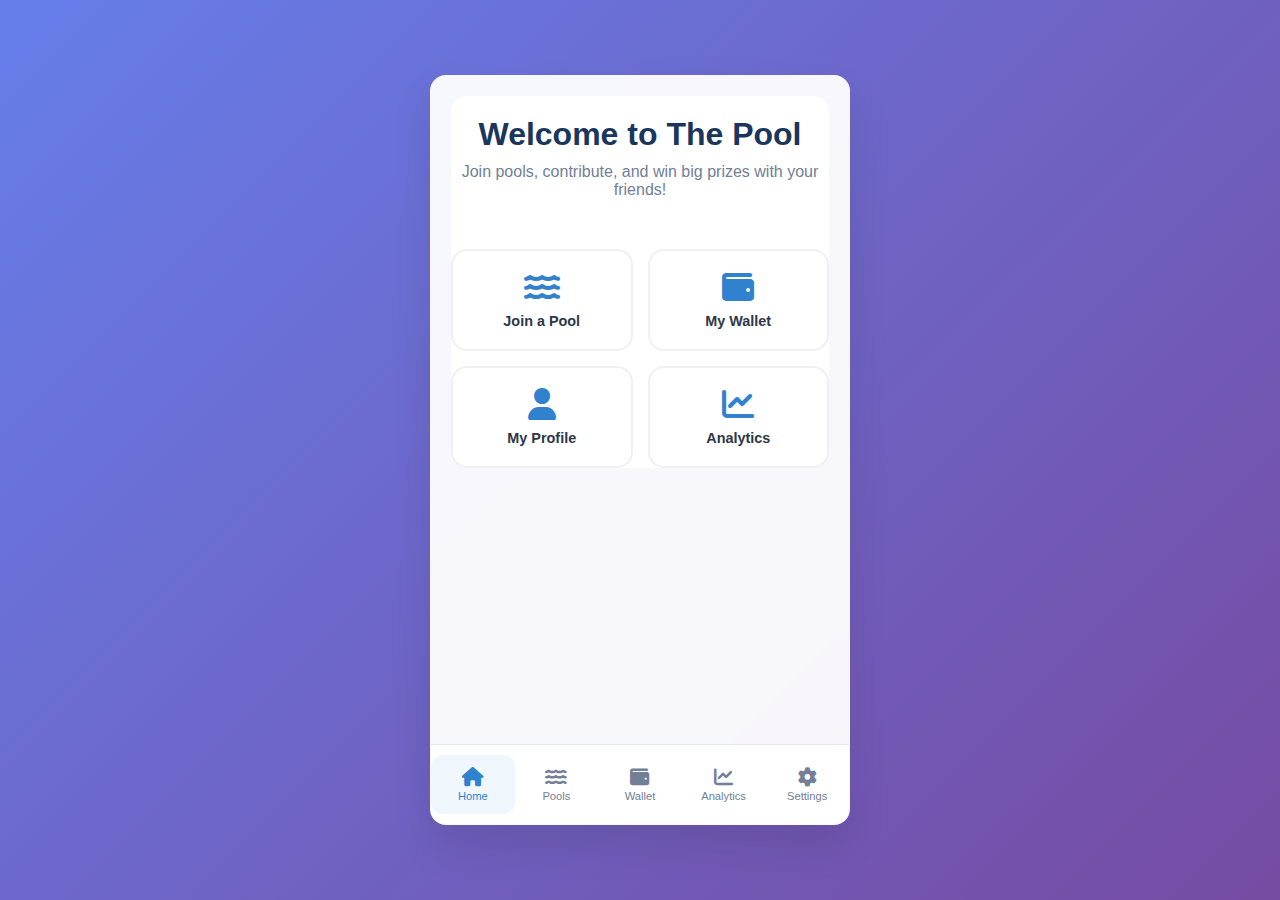
<file: index.html>
<!DOCTYPE html>
<html lang="en">
<head>
    <meta charset="UTF-8">
    <meta name="viewport" content="width=device-width, initial-scale=1.0">
    <title>The Pool App</title>
    <link rel="stylesheet" href="styles.css">
    <link rel="preconnect" href="https://fonts.googleapis.com">
    <link rel="preconnect" href="https://fonts.gstatic.com" crossorigin>
    <link href="https://fonts.googleapis.com/css2?family=Poppins:wght@400;500;600;700&display=swap" rel="stylesheet">
    <link rel="stylesheet" href="https://cdnjs.cloudflare.com/ajax/libs/font-awesome/6.0.0-beta3/css/all.min.css">
</head>
<body>
    <div id="app">
        <main id="app-content">
            <!-- Content will be dynamically inserted here -->
        </main>
        <nav class="bottom-nav">
            <button class="nav-btn" data-page="home">
                <i class="fas fa-home"></i>
                <span class="label">Home</span>
            </button>
            <button class="nav-btn" data-page="pool">
                <i class="fas fa-water"></i>
                <span class="label">Pools</span>
            </button>
            <button class="nav-btn" data-page="wallet">
                <i class="fas fa-wallet"></i>
                <span class="label">Wallet</span>
            </button>
            <button class="nav-btn" data-page="analytics">
                <i class="fas fa-chart-line"></i>
                <span class="label">Analytics</span>
            </button>
            <button class="nav-btn" data-page="settings">
                <i class="fas fa-cog"></i>
                <span class="label">Settings</span>
            </button>
        </nav>
    </div>
    <script src="app.js"></script>
</body>
</html>
</file>
<file: styles.css>
:root {
    --primary: #1a365d;
    --secondary: #2d3748;
    --accent: #3182ce;
    --light: #f7fafc;
    --dark: #1a202c;
    --success: #38a169;
    --warning: #d69e2e;
    --danger: #e53e3e;
    --gray: #a0aec0;
    --text: #2d3748;
    --text-light: #718096;
    --shadow: 0 10px 25px rgba(0, 0, 0, 0.1);
    --radius: 16px;
    --transition: all 0.3s cubic-bezier(0.4, 0, 0.2, 1);
}

[data-theme="dark"] {
    --primary: #1a202c;
    --secondary: #2d3748;
    --accent: #63b3ed;
    --light: #4a5568;
    --dark: #0f1419;
    --success: #48bb78;
    --warning: #ed8936;
    --danger: #e53e3e;
    --gray: #718096;
    --text: #f7fafc;
    --text-light: #a0aec0;
    --shadow: 0 10px 25px rgba(0, 0, 0, 0.5);
}

* {
    margin: 0;
    padding: 0;
    box-sizing: border-box;
    font-family: 'Segoe UI', Tahoma, Geneva, Verdana, sans-serif;
}

body {
    background: linear-gradient(135deg, #667eea 0%, #764ba2 25%, #f093fb 50%, #f5576c 75%, #4facfe 100%);
    background-size: 400% 400%;
    animation: gradientShift 15s ease infinite;
    color: var(--text);
    min-height: 100vh;
    padding: 20px;
    display: flex;
    justify-content: center;
    align-items: center;
    font-family: 'Poppins', sans-serif;
    transition: background 0.3s ease;
}

@keyframes gradientShift {
    0% { background-position: 0% 50%; }
    50% { background-position: 100% 50%; }
    100% { background-position: 0% 50%; }
}

[data-theme="dark"] body {
    background: linear-gradient(135deg, #0f1419 0%, #1a202c 50%, #2d3748 100%);
    background-size: 400% 400%;
    animation: gradientShift 15s ease infinite;
}

#app {
    width: 100%;
    max-width: 420px;
    background: rgba(255, 255, 255, 0.95);
    backdrop-filter: blur(10px);
    -webkit-backdrop-filter: blur(10px);
    border-radius: var(--radius);
    overflow: hidden;
    box-shadow: 0 20px 40px rgba(0, 0, 0, 0.1);
    min-height: 750px;
    display: flex;
    flex-direction: column;
    border: 1px solid rgba(255, 255, 255, 0.2);
    transition: all 0.3s ease;
}

[data-theme="dark"] #app {
    background: rgba(26, 32, 44, 0.95);
    border-color: rgba(113, 128, 150, 0.3);
    box-shadow: 0 20px 40px rgba(0, 0, 0, 0.5);
}

.app-header {
    background: var(--primary);
    color: white;
    padding: 20px;
    text-align: center;
    position: relative;
}

.app-header h1 {
    font-size: 1.5rem;
    margin: 0;
}

.user-info {
    position: absolute;
    right: 15px;
    top: 50%;
    transform: translateY(-50%);
    background: rgba(255, 255, 255, 0.2);
    border-radius: 50%;
    width: 40px;
    height: 40px;
    display: flex;
    align-items: center;
    justify-content: center;
    cursor: pointer;
    transition: var(--transition);
}

.user-info:hover {
    background: rgba(255, 255, 255, 0.3);
}

#app-content {
    flex: 1;
    overflow-y: auto;
    padding: 20px;
}

.page-card {
    background: white;
    border-radius: var(--radius);
    padding: 0;
    height: 100%;
    display: flex;
    flex-direction: column;
}

[data-theme="dark"] .page-card {
    background: var(--secondary);
}

.page-header {
    display: flex;
    align-items: center;
    padding: 15px 0;
    margin-bottom: 20px;
    border-bottom: 1px solid #eee;
}

.back-btn {
    background: none;
    border: none;
    font-size: 1.2rem;
    cursor: pointer;
    color: var(--text);
    padding: 5px 10px;
    border-radius: 5px;
    transition: var(--transition);
}

.back-btn:hover {
    background: #f5f5f5;
}

.page-header-title {
    font-size: 1.2rem;
    font-weight: 600;
    margin-left: 10px;
}

[data-theme="dark"] .page-header-title {
    color: var(--text);
}

.page-content {
    flex: 1;
    overflow-y: auto;
}

/* Home Page */
.home-hero {
    text-align: center;
    padding: 20px 0;
    margin-bottom: 30px;
}

.home-hero h1 {
    color: var(--primary);
    margin-bottom: 10px;
}

.home-hero p {
    color: var(--text-light);
}

.home-sections {
    display: grid;
    grid-template-columns: 1fr 1fr;
    gap: 15px;
}

.home-section-btn {
    background: white;
    border: 2px solid #f0f0f0;
    border-radius: var(--radius);
    padding: 20px 15px;
    text-align: center;
    cursor: pointer;
    transition: var(--transition);
}

[data-theme="dark"] .home-section-btn {
    background: var(--secondary);
    border-color: var(--gray);
}

.home-section-btn:hover {
    border-color: var(--accent);
    transform: translateY(-2px);
    box-shadow: var(--shadow);
}

[data-theme="dark"] .home-section-btn:hover {
    background: var(--light);
}

.home-section-btn i {
    font-size: 2rem;
    color: var(--accent);
    margin-bottom: 10px;
}

.home-section-btn h3 {
    font-size: 0.9rem;
    color: var(--text);
    margin: 0;
}

/* Wallet */
.wallet-balance-card {
    background: linear-gradient(135deg, var(--accent), #2c5282);
    color: white;
    border-radius: var(--radius);
    padding: 30px;
    text-align: center;
    margin-bottom: 25px;
    position: relative;
    overflow: hidden;
}

.wallet-balance-card::before {
    content: '';
    position: absolute;
    top: 0;
    left: 0;
    right: 0;
    bottom: 0;
    background: rgba(255, 255, 255, 0.1);
    border-radius: var(--radius);
}

.balance-label {
    font-size: 1rem;
    opacity: 0.9;
    margin-bottom: 5px;
    position: relative;
    z-index: 1;
}

.balance-value {
    font-size: 2.8rem;
    font-weight: 700;
    margin-bottom: 20px;
    position: relative;
    z-index: 1;
}

.wallet-actions {
    display: flex;
    gap: 15px;
    justify-content: center;
}

.wallet-action-btn {
    background: rgba(255, 255, 255, 0.2);
    border: 1px solid rgba(255, 255, 255, 0.3);
    border-radius: 50px;
    padding: 12px 24px;
    color: white;
    cursor: pointer;
    transition: var(--transition);
    display: flex;
    align-items: center;
    gap: 8px;
    font-weight: 500;
    position: relative;
    z-index: 1;
}

.wallet-action-btn:hover {
    background: rgba(255, 255, 255, 0.3);
}

/* Analytics */
.analytics-chart-container {
    background: white;
    border-radius: var(--radius);
    padding: 20px;
    box-shadow: var(--shadow);
}

.analytics-chart-title {
    font-size: 1.1rem;
    font-weight: 600;
    margin-bottom: 20px;
    color: var(--primary);
}

.analytics-stats {
    display: grid;
    grid-template-columns: 1fr 1fr;
    gap: 15px;
}

.stat-item {
    background: #f8f9fa;
    border-radius: 10px;
    padding: 15px;
    text-align: center;
}

.stat-item h4 {
    font-size: 0.8rem;
    color: var(--text-light);
    margin-bottom: 5px;
}

.stat-item p {
    font-size: 1.2rem;
    font-weight: bold;
    color: var(--primary);
    margin: 0;
}

[data-theme="dark"] .stat-item {
    background: var(--secondary);
}

[data-theme="dark"] .stat-item h4 {
    color: var(--text-light);
}

[data-theme="dark"] .stat-item p {
    color: var(--text);
}

/* Settings */
.settings-card {
    background: white;
    border-radius: var(--radius);
    padding: 20px;
    margin-bottom: 20px;
    box-shadow: var(--shadow);
}

.settings-section-title {
    font-size: 1rem;
    font-weight: 600;
    margin-bottom: 15px;
    color: var(--primary);
}

.settings-list {
    display: flex;
    flex-direction: column;
    gap: 10px;
}

.settings-item {
    display: flex;
    align-items: center;
    gap: 15px;
    padding: 15px;
    background: var(--light);
    border-radius: 10px;
    cursor: pointer;
    transition: var(--transition);
    border: none;
    text-align: left;
}

[data-theme="dark"] .settings-item {
    background: var(--secondary);
}

.settings-item:hover {
    background: var(--gray);
}

[data-theme="dark"] .settings-item:hover {
    background: var(--light);
}

.settings-item i {
    color: var(--accent);
    font-size: 1.2rem;
}

.settings-item span {
    font-size: 1rem;
    color: var(--text);
}

/* Pools */
.pool-list {
    display: flex;
    flex-direction: column;
    gap: 20px;
}

.pool-card {
    background: white;
    border-radius: var(--radius);
    padding: 24px;
    box-shadow: var(--shadow);
    transition: var(--transition);
    border: 1px solid #e2e8f0;
    position: relative;
}

[data-theme="dark"] .pool-card {
    background: var(--secondary);
    border-color: var(--gray);
}

.pool-card:hover {
    transform: translateY(-2px);
    box-shadow: 0 6px 12px rgba(0, 0, 0, 0.15);
}

.pool-card-title {
    font-size: 1.2rem;
    color: var(--primary);
    margin-bottom: 15px;
}

.pool-card-info {
    display: grid;
    grid-template-columns: 1fr 1fr;
    gap: 10px;
    margin-bottom: 15px;
    font-size: 0.9rem;
}

.pool-member-count {
    font-size: 0.9rem;
    color: var(--text-light);
    margin-bottom: 10px;
}

.member-count {
    display: block;
    margin-bottom: 8px;
}

.member-progress {
    height: 4px;
    background: #f1f5f9;
    border-radius: 2px;
    overflow: hidden;
}

[data-theme="dark"] .member-progress {
    background: var(--secondary);
}

.member-progress-bar {
    height: 100%;
    background: linear-gradient(90deg, var(--accent), #63b3ed);
    border-radius: 2px;
    transition: width 0.8s cubic-bezier(0.4, 0, 0.2, 1);
}

.pool-progress {
    height: 24px;
    background: #f1f5f9;
    border-radius: 12px;
    margin-bottom: 15px;
    position: relative;
    overflow: hidden;
    border: 1px solid #e2e8f0;
}

.pool-progress-bar {
    height: 100%;
    background: linear-gradient(90deg, var(--accent), #63b3ed);
    border-radius: 12px;
    position: relative;
    box-shadow: 0 2px 4px rgba(49, 130, 206, 0.3);
    overflow: hidden;
}

.pool-progress-bar::before {
    content: '';
    position: absolute;
    top: 0;
    left: -100%;
    width: 100%;
    height: 100%;
    background: linear-gradient(90deg, transparent, rgba(255, 255, 255, 0.4), transparent);
    animation: shimmer 4s infinite;
}

.progress-tooltip {
    position: absolute;
    right: 10px;
    top: 50%;
    transform: translateY(-50%);
    font-size: 0.8rem;
    color: var(--text);
    font-weight: bold;
}

.progress-tooltip-full {
    position: absolute;
    top: -45px;
    left: 50%;
    transform: translateX(-50%);
    background: var(--dark);
    color: white;
    padding: 8px 12px;
    border-radius: 6px;
    font-size: 0.75rem;
    white-space: nowrap;
    opacity: 0;
    pointer-events: none;
    transition: opacity 0.3s ease;
    z-index: 10;
    text-align: center;
}

.progress-tooltip-full::after {
    content: '';
    position: absolute;
    top: 100%;
    left: 50%;
    transform: translateX(-50%);
    border: 5px solid transparent;
    border-top-color: var(--dark);
}

.pool-progress:hover .progress-tooltip-full {
    opacity: 1;
}

.countdown-bar-container {
    height: 6px;
    background: #f0f0f0;
    border-radius: 3px;
    margin-bottom: 10px;
    overflow: hidden;
}

.countdown-bar {
    height: 100%;
    border-radius: 3px;
    transition: width 1s linear;
}

@keyframes shimmer {
    0% { background-position: -200% 0; }
    100% { background-position: 200% 0; }
}

.countdown-text {
    font-size: 0.8rem;
    color: var(--warning);
    text-align: center;
    margin-bottom: 15px;
    font-weight: 500;
}

.pool-winner {
    background: #e8f4fc;
    border-radius: 8px;
    padding: 10px;
    margin-bottom: 15px;
    font-size: 0.9rem;
    color: var(--primary);
}

.pool-start-info {
    background: var(--light);
    border-radius: 6px;
    padding: 8px 12px;
    margin-bottom: 10px;
    font-size: 0.8rem;
    color: var(--text-light);
    text-align: center;
}

[data-theme="dark"] .pool-start-info {
    background: var(--secondary);
}

.start-time {
    font-weight: 500;
}

.countdown-tooltip {
    position: absolute;
    top: -40px;
    left: 50%;
    transform: translateX(-50%);
    background: var(--dark);
    color: white;
    padding: 8px 12px;
    border-radius: 6px;
    font-size: 0.75rem;
    white-space: nowrap;
    opacity: 0;
    pointer-events: none;
    transition: opacity 0.3s ease;
    z-index: 10;
}

.countdown-tooltip::after {
    content: '';
    position: absolute;
    top: 100%;
    left: 50%;
    transform: translateX(-50%);
    border: 5px solid transparent;
    border-top-color: var(--dark);
}

.countdown-bar-container:hover .countdown-tooltip {
    opacity: 1;
}

.countdown-bar-container {
    position: relative;
    height: 8px;
    background: #f1f5f9;
    border-radius: 4px;
    margin-bottom: 12px;
    overflow: hidden;
    border: 1px solid #e2e8f0;
}

[data-theme="dark"] .countdown-bar-container {
    background: var(--secondary);
    border-color: var(--gray);
}

.countdown-bar {
    height: 100%;
    border-radius: 4px;
    transition: width 1s cubic-bezier(0.4, 0, 0.2, 1);
    position: relative;
    overflow: hidden;
}

.countdown-bar::before {
    content: '';
    position: absolute;
    top: 0;
    left: -100%;
    width: 100%;
    height: 100%;
    background: linear-gradient(90deg, transparent, rgba(255, 255, 255, 0.4), transparent);
    animation: shimmer 2s infinite;
}

.countdown-bar::after {
    content: '';
    position: absolute;
    top: 0;
    left: 0;
    height: 100%;
    background: linear-gradient(90deg, rgba(255, 255, 255, 0.1), rgba(255, 255, 255, 0.3));
    animation: progressFill 14s linear forwards;
    border-radius: 4px;
}

@keyframes progressFill {
    0% { width: 0%; }
    100% { width: 100%; }
}

.countdown-text {
    font-size: 0.85rem;
    font-weight: 600;
    text-align: center;
    margin-bottom: 15px;
    transition: color 0.5s ease;
}

.countdown-text[data-color="green"] {
    color: var(--success);
}

.countdown-text[data-color="orange"] {
    color: var(--warning);
}

.countdown-text[data-color="red"] {
    color: #e53e3e;
}

.countdown-bar-container[data-color="green"] .countdown-bar {
    background: linear-gradient(90deg, #48bb78, #38a169);
}

.countdown-bar-container[data-color="orange"] .countdown-bar {
    background: linear-gradient(90deg, #ed8936, #dd6b20);
}

.countdown-bar-container[data-color="red"] .countdown-bar {
    background: linear-gradient(90deg, #e53e3e, #c53030);
}

.pool-actions {
    display: flex;
    gap: 10px;
}

.pool-btn {
    flex: 1;
    padding: 14px 18px;
    border: none;
    border-radius: 10px;
    cursor: pointer;
    font-weight: 600;
    transition: var(--transition);
    display: flex;
    align-items: center;
    justify-content: center;
    gap: 6px;
    font-size: 0.95rem;
}

.pool-btn:not(:disabled):hover {
    transform: translateY(-2px);
    box-shadow: 0 4px 8px rgba(0, 0, 0, 0.1);
}

.pool-btn.join {
    background: var(--success);
    color: white;
}

.pool-btn.contribute {
    background: var(--accent);
    color: white;
}

.pool-btn:disabled {
    background: var(--gray);
    color: white;
    cursor: not-allowed;
}

/* Transactions */
.transaction-list {
    list-style: none;
    display: flex;
    flex-direction: column;
    gap: 15px;
}

.transaction-item {
    display: flex;
    justify-content: space-between;
    align-items: center;
    padding: 15px;
    background: white;
    border-radius: var(--radius);
    box-shadow: var(--shadow);
}

[data-theme="dark"] .transaction-item {
    background: var(--secondary);
}

.transaction-info {
    flex: 1;
}

.transaction-description {
    font-weight: 500;
    margin-bottom: 5px;
}

.transaction-date {
    font-size: 0.8rem;
    color: var(--text-light);
}

.transaction-amount {
    font-weight: bold;
}

.status-pending {
    color: var(--warning);
}

.status-confirmed {
    color: var(--success);
}

/* Authentication Forms */
.auth-header {
    text-align: center;
    margin-bottom: 25px;
}

.auth-header-title {
    font-size: 1.5rem;
    color: var(--primary);
    margin-bottom: 10px;
    font-weight: 600;
}

.auth-header-subtitle {
    color: var(--text-light);
    font-size: 0.9rem;
}

.auth-form {
    display: flex;
    flex-direction: column;
    gap: 20px;
}

.auth-input-group {
    display: flex;
    flex-direction: column;
    gap: 8px;
}

.auth-input-group label {
    font-size: 0.9rem;
    color: var(--text);
    font-weight: 500;
}

.auth-input-group input,
.auth-input-group select {
    padding: 15px;
    border: 2px solid #e0e0e0;
    border-radius: 10px;
    font-size: 1rem;
    transition: var(--transition);
}

[data-theme="dark"] .auth-input-group input,
[data-theme="dark"] .auth-input-group select {
    background: var(--secondary);
    border-color: var(--gray);
    color: var(--text);
}

.auth-input-group input:focus,
.auth-input-group select:focus {
    border-color: var(--accent);
    outline: none;
}

.auth-btn {
    background: var(--accent);
    color: white;
    border: none;
    border-radius: 12px;
    padding: 16px;
    font-size: 1rem;
    font-weight: 600;
    cursor: pointer;
    transition: var(--transition);
    box-shadow: 0 4px 12px rgba(49, 130, 206, 0.3);
}

.auth-btn:hover {
    background: #2980b9;
    transform: translateY(-2px);
}

/* Empty States */
.empty-state {
    text-align: center;
    padding: 40px 20px;
    color: var(--text-light);
}

.empty-state i {
    font-size: 3rem;
    margin-bottom: 15px;
    opacity: 0.5;
}

.empty-state p {
    font-size: 1.1rem;
}

[data-theme="dark"] .empty-state {
    color: var(--text-light);
}

[data-theme="dark"] .detail-item {
    border-color: var(--gray);
}

[data-theme="dark"] .tier-header {
    border-color: var(--gray);
}

[data-theme="dark"] .progress-tooltip-full {
    background: var(--secondary);
    color: var(--text);
}

/* Bank Account */
.bank-account-display {
    background: white;
    border-radius: var(--radius);
    padding: 20px;
    box-shadow: var(--shadow);
}

.bank-account-header {
    display: flex;
    justify-content: space-between;
    align-items: center;
    margin-bottom: 20px;
}

.bank-account-title {
    font-size: 1.1rem;
    font-weight: 600;
    color: var(--primary);
}

.bank-account-details {
    display: flex;
    flex-direction: column;
    gap: 15px;
}

.detail-item {
    display: flex;
    justify-content: space-between;
    padding-bottom: 10px;
    border-bottom: 1px solid #f0f0f0;
}

.detail-label {
    color: var(--text-light);
    font-size: 0.9rem;
}

.detail-value {
    font-weight: 500;
    color: var(--text);
}

/* People Invited */
.people-list {
    display: flex;
    flex-direction: column;
    gap: 20px;
}

.people-tier {
    background: white;
    border-radius: var(--radius);
    padding: 20px;
    box-shadow: var(--shadow);
}

.tier-header {
    display: flex;
    justify-content: space-between;
    align-items: center;
    margin-bottom: 15px;
    padding-bottom: 10px;
    border-bottom: 2px solid #f0f0f0;
}

.tier-title {
    font-weight: 600;
    color: var(--primary);
}

.tier-count {
    background: var(--accent);
    color: white;
    padding: 5px 10px;
    border-radius: 20px;
    font-size: 0.8rem;
}

.tier-content {
    display: flex;
    flex-direction: column;
    gap: 12px;
}

.people-item {
    display: flex;
    justify-content: space-between;
    align-items: center;
    padding: 12px;
    background: #f8f9fa;
    border-radius: 8px;
}

[data-theme="dark"] .people-item {
    background: var(--secondary);
}

.people-name {
    font-weight: 500;
}

.people-date {
    font-size: 0.8rem;
    color: var(--text-light);
}

.empty-tier {
    text-align: center;
    padding: 20px;
    color: var(--text-light);
    font-style: italic;
}

/* Recharge */
.amount-options {
    display: grid;
    grid-template-columns: 1fr 1fr;
    gap: 15px;
    margin-bottom: 20px;
}

.amount-option {
    background: white;
    border: 2px solid #e0e0e0;
    border-radius: 10px;
    padding: 20px;
    text-align: center;
    cursor: pointer;
    transition: var(--transition);
    font-weight: 500;
}

[data-theme="dark"] .amount-option {
    background: var(--secondary);
    border-color: var(--gray);
    color: var(--text);
}

.amount-option:hover {
    border-color: var(--accent);
    transform: translateY(-2px);
}

.amount-option.selected {
    background: var(--accent);
    color: white;
    border-color: var(--accent);
}

/* Modal */
.modal-backdrop {
    position: fixed;
    top: 0;
    left: 0;
    right: 0;
    bottom: 0;
    background: rgba(0, 0, 0, 0.5);
    display: flex;
    justify-content: center;
    align-items: center;
    z-index: 1000;
    padding: 20px;
}

.modal-content {
    background: white;
    border-radius: var(--radius);
    width: 100%;
    max-width: 400px;
    max-height: 90vh;
    overflow-y: auto;
    box-shadow: 0 10px 30px rgba(0, 0, 0, 0.2);
}

[data-theme="dark"] .modal-content {
    background: var(--secondary);
}

.modal-header {
    display: flex;
    justify-content: space-between;
    align-items: center;
    padding: 20px;
    border-bottom: 1px solid #eee;
}

.modal-title {
    font-size: 1.2rem;
    font-weight: 600;
    color: var(--primary);
}

.modal-close {
    background: none;
    border: none;
    font-size: 1.5rem;
    cursor: pointer;
    color: var(--text-light);
}

.modal-body {
    padding: 20px;
}

.modal-footer {
    padding: 20px;
    border-top: 1px solid #eee;
    display: flex;
    gap: 10px;
    justify-content: flex-end;
}

/* Buttons */
.btn {
    padding: 10px 20px;
    border: none;
    border-radius: 8px;
    cursor: pointer;
    font-weight: 500;
    transition: var(--transition);
}

.btn-sm {
    padding: 8px 15px;
    font-size: 0.9rem;
}

.btn-primary {
    background: var(--accent);
    color: white;
}

.btn-primary:hover {
    background: #2980b9;
}

.btn-secondary {
    background: #f0f0f0;
    color: var(--text);
}

.btn-secondary:hover {
    background: #e0e0e0;
}

.btn-danger {
    background: var(--danger);
    color: white;
}

.btn-danger:hover {
    background: #c53030;
    transform: translateY(-1px);
    box-shadow: 0 4px 12px rgba(197, 48, 48, 0.3);
}

.warning-notice {
    background: rgba(237, 137, 54, 0.1);
    border: 1px solid rgba(237, 137, 54, 0.3);
    border-radius: 8px;
    padding: 12px;
    margin-top: 15px;
    display: flex;
    align-items: center;
    gap: 8px;
}

.warning-notice i {
    color: var(--warning);
    font-size: 1.1rem;
}

.warning-notice span {
    color: var(--warning);
    font-size: 0.9rem;
    font-weight: 500;
}

/* Refer Link */
.refer-link-container {
    display: flex;
    gap: 10px;
    margin: 20px 0;
}

.refer-link {
    flex: 1;
    padding: 12px;
    border: 2px solid #e0e0e0;
    border-radius: 8px;
    font-size: 0.9rem;
}

.copy-btn {
    background: var(--accent);
    color: white;
    border: none;
    border-radius: 8px;
    padding: 0 15px;
    cursor: pointer;
    transition: var(--transition);
}

.copy-btn:hover {
    background: #2980b9;
}

/* Toast Notifications */
.toast {
    position: fixed;
    bottom: 20px;
    left: 50%;
    transform: translateX(-50%) translateY(100px);
    background: white;
    color: var(--text);
    padding: 15px 20px;
    border-radius: 50px;
    box-shadow: 0 5px 15px rgba(0, 0, 0, 0.2);
    display: flex;
    align-items: center;
    gap: 10px;
    z-index: 1000;
    opacity: 0;
    transition: all 0.3s ease;
}

.toast.show {
    transform: translateX(-50%) translateY(0);
    opacity: 1;
}

.toast i {
    font-size: 1.2rem;
}

.toast-success i {
    color: var(--success);
}

.toast-error i {
    color: var(--danger);
}

.toast-warning i {
    color: var(--warning);
}

.toast-info i {
    color: var(--accent);
}

/* Password Status */
.password-status {
    background: #e8f5e8;
    border-radius: 10px;
    padding: 15px;
    display: flex;
    align-items: center;
    gap: 10px;
    margin-bottom: 20px;
}

.password-status i {
    color: var(--success);
    font-size: 1.5rem;
}

.password-status-text {
    color: var(--text);
    font-weight: 500;
}

/* Animations */
@keyframes pulse {
    0% { transform: scale(1); }
    50% { transform: scale(1.05); }
    100% { transform: scale(1); }
}

@keyframes glow {
    0% { box-shadow: 0 0 5px rgba(52, 152, 219, 0.5); }
    50% { box-shadow: 0 0 20px rgba(52, 152, 219, 0.8); }
    100% { box-shadow: 0 0 5px rgba(52, 152, 219, 0.5); }
}

.pool-full-glow {
    animation: glow 2s ease-in-out;
    border-color: var(--accent) !important;
}

/* Responsive Design */
@media (max-width: 480px) {
    body {
        padding: 10px;
    }
    
    #app {
        min-height: 100vh;
        border-radius: 0;
    }
    
    .home-sections {
        grid-template-columns: 1fr;
    }
    
    .wallet-actions {
        flex-direction: column;
    }
    
    .analytics-stats {
        grid-template-columns: 1fr;
    }
    
    .pool-card-info {
        grid-template-columns: 1fr;
    }
    
    .pool-actions {
        flex-direction: column;
    }
}

/* Recharge Flow Pages */
.recharge-amount-display {
    background: linear-gradient(135deg, var(--accent), #2980b9);
    color: white;
    border-radius: var(--radius);
    padding: 20px;
    margin-bottom: 20px;
    text-align: center;
}

.amount-display {
    display: flex;
    flex-direction: column;
    gap: 5px;
}

.amount-label {
    font-size: 0.9rem;
    opacity: 0.9;
}

.amount-value {
    font-size: 1.8rem;
    font-weight: 700;
}

.bank-selection h4 {
    margin-bottom: 20px;
    color: var(--primary);
    font-size: 1.1rem;
    font-weight: 600;
}

.bank-options {
    display: flex;
    flex-direction: column;
    gap: 15px;
}

.bank-option {
    background: white;
    border: 1px solid #e2e8f0;
    border-radius: var(--radius);
    padding: 20px;
    display: flex;
    align-items: center;
    gap: 15px;
    cursor: pointer;
    transition: var(--transition);
    box-shadow: var(--shadow);
}

[data-theme="dark"] .bank-option {
    background: var(--secondary);
    border-color: var(--gray);
}

.bank-option:hover {
    transform: translateY(-2px);
    box-shadow: 0 8px 25px rgba(0, 0, 0, 0.15);
}

.bank-logo {
    width: 50px;
    height: 50px;
    background: var(--accent);
    border-radius: 50%;
    display: flex;
    align-items: center;
    justify-content: center;
    color: white;
    font-size: 1.2rem;
}

.bank-info {
    flex: 1;
}

.bank-name {
    font-weight: 600;
    color: var(--primary);
    margin-bottom: 5px;
}

.bank-description {
    font-size: 0.9rem;
    color: var(--text-light);
}

.bank-arrow {
    color: var(--accent);
    font-size: 1.2rem;
}

/* Payment Details Page */
.payment-summary {
    background: linear-gradient(135deg, var(--success), #38a169);
    color: white;
    border-radius: var(--radius);
    padding: 20px;
    margin-bottom: 20px;
    text-align: center;
}

.summary-amount {
    display: flex;
    flex-direction: column;
    gap: 5px;
}

.summary-label {
    font-size: 0.9rem;
    opacity: 0.9;
}

.summary-value {
    font-size: 1.8rem;
    font-weight: 700;
}

.payment-instructions h4 {
    margin-bottom: 20px;
    color: var(--primary);
    font-size: 1.1rem;
    font-weight: 600;
}

.transfer-info {
    background: white;
    border-radius: var(--radius);
    padding: 20px;
    margin-bottom: 20px;
    box-shadow: var(--shadow);
}

[data-theme="dark"] .transfer-info {
    background: var(--secondary);
}

.info-item {
    display: flex;
    justify-content: space-between;
    align-items: center;
    padding: 12px 0;
    border-bottom: 1px solid #f0f0f0;
}

[data-theme="dark"] .info-item {
    border-color: var(--gray);
}

.info-item:last-child {
    border-bottom: none;
}

.info-label {
    font-weight: 500;
    color: var(--text-light);
}

.info-value {
    font-weight: 600;
    color: var(--primary);
}

.payment-notice {
    background: #fff3cd;
    border: 1px solid #ffeaa7;
    border-radius: var(--radius);
    padding: 15px;
    margin-bottom: 20px;
    display: flex;
    gap: 10px;
    align-items: flex-start;
}

.payment-notice i {
    color: #d69e2e;
    font-size: 1.2rem;
    margin-top: 2px;
}

.payment-notice p {
    margin: 0;
    font-size: 0.9rem;
    color: #856404;
}

.payment-btn {
    width: 100%;
    background: var(--success);
    color: white;
    border: none;
    border-radius: var(--radius);
    padding: 16px;
    font-size: 1rem;
    font-weight: 600;
    cursor: pointer;
    transition: var(--transition);
    box-shadow: 0 4px 12px rgba(56, 161, 105, 0.3);
}

.payment-btn:hover {
    background: #38a169;
    transform: translateY(-2px);
}

/* Transaction ID Page */
.transaction-summary {
    background: white;
    border-radius: var(--radius);
    padding: 20px;
    margin-bottom: 20px;
    box-shadow: var(--shadow);
}

[data-theme="dark"] .transaction-summary {
    background: var(--secondary);
}

.summary-bank {
    margin-top: 10px;
}

.transaction-form h4 {
    margin-bottom: 20px;
    color: var(--primary);
    font-size: 1.1rem;
    font-weight: 600;
}

.form-group {
    margin-bottom: 20px;
}

.form-group label {
    display: block;
    font-weight: 500;
    color: var(--text);
    margin-bottom: 8px;
}

.form-group input {
    width: 100%;
    padding: 15px;
    border: 2px solid #e0e0e0;
    border-radius: var(--radius);
    font-size: 1rem;
    transition: var(--transition);
    box-sizing: border-box;
}

.form-group input:focus {
    border-color: var(--accent);
    outline: none;
    box-shadow: 0 0 0 3px rgba(49, 130, 206, 0.1);
}

.form-help {
    display: block;
    font-size: 0.8rem;
    color: var(--text-light);
    margin-top: 5px;
}

.submit-btn {
    width: 100%;
    background: var(--accent);
    color: white;
    border: none;
    border-radius: var(--radius);
    padding: 16px;
    font-size: 1rem;
    font-weight: 600;
    cursor: pointer;
    transition: var(--transition);
    box-shadow: 0 4px 12px rgba(49, 130, 206, 0.3);
}

.submit-btn:hover {
    background: #2980b9;
    transform: translateY(-2px);
}

/* Toggle Switch */
.toggle-switch {
    position: relative;
    display: inline-block;
    width: 50px;
    height: 24px;
}

.toggle-switch input {
    opacity: 0;
    width: 0;
    height: 0;
}

.slider {
    position: absolute;
    cursor: pointer;
    top: 0;
    left: 0;
    right: 0;
    bottom: 0;
    background-color: #ccc;
    transition: 0.4s;
    border-radius: 24px;
}

.slider:before {
    position: absolute;
    content: "";
    height: 18px;
    width: 18px;
    left: 3px;
    bottom: 3px;
    background-color: white;
    transition: 0.4s;
    border-radius: 50%;
}

input:checked + .slider {
    background-color: var(--accent);
}

input:checked + .slider:before {
    transform: translateX(26px);
}

/* Bottom Navigation */
.bottom-nav {
    display: flex;
    background: white;
    border-top: 1px solid #e2e8f0;
    padding: 10px 0;
    justify-content: space-around;
    transition: background 0.3s ease;
}

[data-theme="dark"] .bottom-nav {
    background: var(--primary);
    border-color: var(--gray);
}

.nav-btn {
    background: none;
    border: none;
    color: var(--text-light);
    cursor: pointer;
    padding: 12px 8px;
    border-radius: 12px;
    transition: var(--transition);
    display: flex;
    flex-direction: column;
    align-items: center;
    gap: 4px;
    flex: 1;
    position: relative;
    font-size: 0.9rem;
}

.nav-btn:hover {
    color: var(--accent);
    background: #f7fafc;
}

.nav-btn.active {
    color: var(--accent);
    background: rgba(99, 179, 237, 0.1);
}

[data-theme="dark"] .nav-btn.active {
    background: rgba(99, 179, 237, 0.2);
}

.nav-btn i {
    font-size: 1.2rem;
}

.nav-btn .label {
    font-size: 0.7rem;
    font-weight: 500;
}

/* Profile Page */
.profile-card {
    background: white;
    border-radius: var(--radius);
    padding: 20px;
    margin-bottom: 20px;
    box-shadow: var(--shadow);
}

[data-theme="dark"] .profile-card {
    background: var(--secondary);
}

.profile-header {
    display: flex;
    align-items: center;
    gap: 15px;
}

.profile-avatar {
    font-size: 3rem;
    color: var(--accent);
}

.profile-info h3 {
    margin: 0;
    color: var(--primary);
    font-size: 1.2rem;
}

.profile-info p {
    margin: 5px 0 0 0;
    color: var(--text-light);
    font-size: 0.9rem;
}

.profile-section {
    background: white;
    border-radius: var(--radius);
    padding: 20px;
    margin-bottom: 20px;
    box-shadow: var(--shadow);
}

[data-theme="dark"] .profile-section {
    background: var(--secondary);
}

.profile-section h4 {
    margin: 0 0 15px 0;
    color: var(--primary);
    font-size: 1rem;
    font-weight: 600;
    display: flex;
    align-items: center;
    gap: 8px;
}

.profile-section h4 i {
    color: var(--accent);
    font-size: 1.1rem;
}

.profile-item {
    display: flex;
    align-items: center;
    gap: 15px;
    padding: 15px;
    background: var(--light);
    border-radius: 10px;
    margin-bottom: 10px;
}

[data-theme="dark"] .profile-item {
    background: var(--primary);
}

.profile-item i {
    color: var(--accent);
    font-size: 1.2rem;
    width: 20px;
}

.profile-item-content {
    flex: 1;
}

.profile-item-title {
    font-weight: 500;
    color: var(--text);
}

.profile-item-subtitle {
    font-size: 0.8rem;
    color: var(--text-light);
    margin-top: 2px;
}

.profile-action-btn {
    background: var(--accent);
    color: white;
    border: none;
    border-radius: 8px;
    padding: 8px 16px;
    font-size: 0.9rem;
    font-weight: 500;
    cursor: pointer;
    transition: var(--transition);
}

.profile-action-btn:hover {
    background: #2980b9;
    transform: translateY(-1px);
}

.status-set {
    color: var(--success);
    font-weight: 500;
}

.status-not-set {
    color: var(--danger);
    font-weight: 500;
}

/* Enhanced Security and Bank Account Styling */
.security-icon, .bank-icon {
    width: 50px;
    height: 50px;
    border-radius: 50%;
    display: flex;
    align-items: center;
    justify-content: center;
    font-size: 1.2rem;
    margin-right: 15px;
}

.security-active .security-icon {
    background: linear-gradient(135deg, var(--success), #38a169);
    color: white;
    box-shadow: 0 4px 12px rgba(56, 161, 105, 0.3);
}

.security-inactive .security-icon {
    background: linear-gradient(135deg, var(--gray), #a0aec0);
    color: white;
    box-shadow: 0 4px 12px rgba(160, 174, 192, 0.3);
}

.bank-active .bank-icon {
    background: linear-gradient(135deg, var(--accent), #3182ce);
    color: white;
    box-shadow: 0 4px 12px rgba(49, 130, 206, 0.3);
}

.bank-inactive .bank-icon {
    background: linear-gradient(135deg, var(--gray), #a0aec0);
    color: white;
    box-shadow: 0 4px 12px rgba(160, 174, 192, 0.3);
}

.security-status, .bank-status {
    margin-top: 8px;
}

.status-secure {
    background: rgba(56, 161, 105, 0.1);
    color: var(--success);
    padding: 4px 8px;
    border-radius: 12px;
    font-size: 0.8rem;
    font-weight: 600;
    display: inline-flex;
    align-items: center;
    gap: 4px;
}

.status-verified {
    background: rgba(49, 130, 206, 0.1);
    color: var(--accent);
    padding: 4px 8px;
    border-radius: 12px;
    font-size: 0.8rem;
    font-weight: 600;
    display: inline-flex;
    align-items: center;
    gap: 4px;
}

.status-warning {
    background: rgba(237, 137, 54, 0.1);
    color: var(--warning);
    padding: 4px 8px;
    border-radius: 12px;
    font-size: 0.8rem;
    font-weight: 600;
    display: inline-flex;
    align-items: center;
    gap: 4px;
}

.account-holder, .account-number, .account-type, .linked-date {
    display: block;
    font-size: 0.85rem;
    color: var(--text-light);
    margin-bottom: 2px;
}

.linked-date {
    color: var(--success);
    font-weight: 500;
}

.account-number {
    font-family: 'Courier New', monospace;
    letter-spacing: 1px;
}

.btn-set {
    background: linear-gradient(135deg, var(--success), #38a169);
    color: white;
    border: none;
}

.btn-set:hover {
    background: linear-gradient(135deg, #38a169, #2f855a);
    transform: translateY(-2px);
    box-shadow: 0 6px 20px rgba(56, 161, 105, 0.4);
}

.btn-change {
    background: linear-gradient(135deg, var(--accent), #2c5282);
    color: white;
    border: none;
}

.btn-change:hover {
    background: linear-gradient(135deg, #2c5282, #2a4365);
    transform: translateY(-2px);
    box-shadow: 0 6px 20px rgba(49, 130, 206, 0.4);
}

.btn-add {
    background: linear-gradient(135deg, var(--warning), #ed8936);
    color: white;
    border: none;
}

.btn-add:hover {
    background: linear-gradient(135deg, #ed8936, #dd6b20);
    transform: translateY(-2px);
    box-shadow: 0 6px 20px rgba(237, 137, 54, 0.4);
}

.profile-balance {
    text-align: center;
    padding: 20px;
    background: linear-gradient(135deg, var(--accent), #2980b9);
    color: white;
    border-radius: 12px;
}

.balance-amount {
    font-size: 2rem;
    font-weight: 700;
    margin-bottom: 5px;
}

.balance-label {
    font-size: 0.9rem;
    opacity: 0.9;
}

.profile-stats {
    display: flex;
    gap: 15px;
    justify-content: space-around;
}

.stat {
    text-align: center;
    flex: 1;
}

.stat-number {
    font-size: 1.5rem;
    font-weight: 700;
    color: var(--primary);
}

.stat-label {
    font-size: 0.8rem;
    color: var(--text-light);
    margin-top: 5px;
}

/* Profile Transactions */
.profile-transactions {
    margin-bottom: 15px;
}

.transaction-item-profile {
    display: flex;
    align-items: center;
    gap: 15px;
    padding: 12px;
    background: var(--light);
    border-radius: 8px;
    margin-bottom: 8px;
    transition: var(--transition);
}

[data-theme="dark"] .transaction-item-profile {
    background: var(--secondary);
}

.transaction-item-profile:hover {
    background: var(--gray);
}

[data-theme="dark"] .transaction-item-profile:hover {
    background: var(--primary);
}

.transaction-icon {
    width: 40px;
    height: 40px;
    border-radius: 50%;
    display: flex;
    align-items: center;
    justify-content: center;
    font-size: 1rem;
}

.transaction-icon .fa-plus-circle {
    color: var(--success);
}

.transaction-icon .fa-minus-circle {
    color: var(--danger);
}

.transaction-icon .fa-arrow-up {
    color: var(--warning);
}

.transaction-icon .fa-trophy {
    color: #ffd700;
}

.transaction-icon .fa-exchange-alt {
    color: var(--accent);
}

.transaction-details {
    flex: 1;
}

.transaction-desc {
    font-weight: 500;
    font-size: 0.9rem;
    color: var(--text);
    margin-bottom: 2px;
}

.transaction-date {
    font-size: 0.8rem;
    color: var(--text-light);
}

.transaction-amount {
    font-weight: 600;
    font-size: 0.9rem;
}

.transaction-amount.positive {
    color: var(--success);
}

.transaction-amount.negative {
    color: var(--danger);
}

.no-transactions {
    text-align: center;
    padding: 20px;
    color: var(--text-light);
    font-style: italic;
}

.view-all-btn {
    width: 100%;
    background: var(--accent);
    color: white;
    border: none;
    border-radius: 8px;
    padding: 12px;
    font-size: 0.9rem;
    font-weight: 500;
    cursor: pointer;
    transition: var(--transition);
}

.view-all-btn:hover {
    background: #2980b9;
    transform: translateY(-1px);
}
</file>
